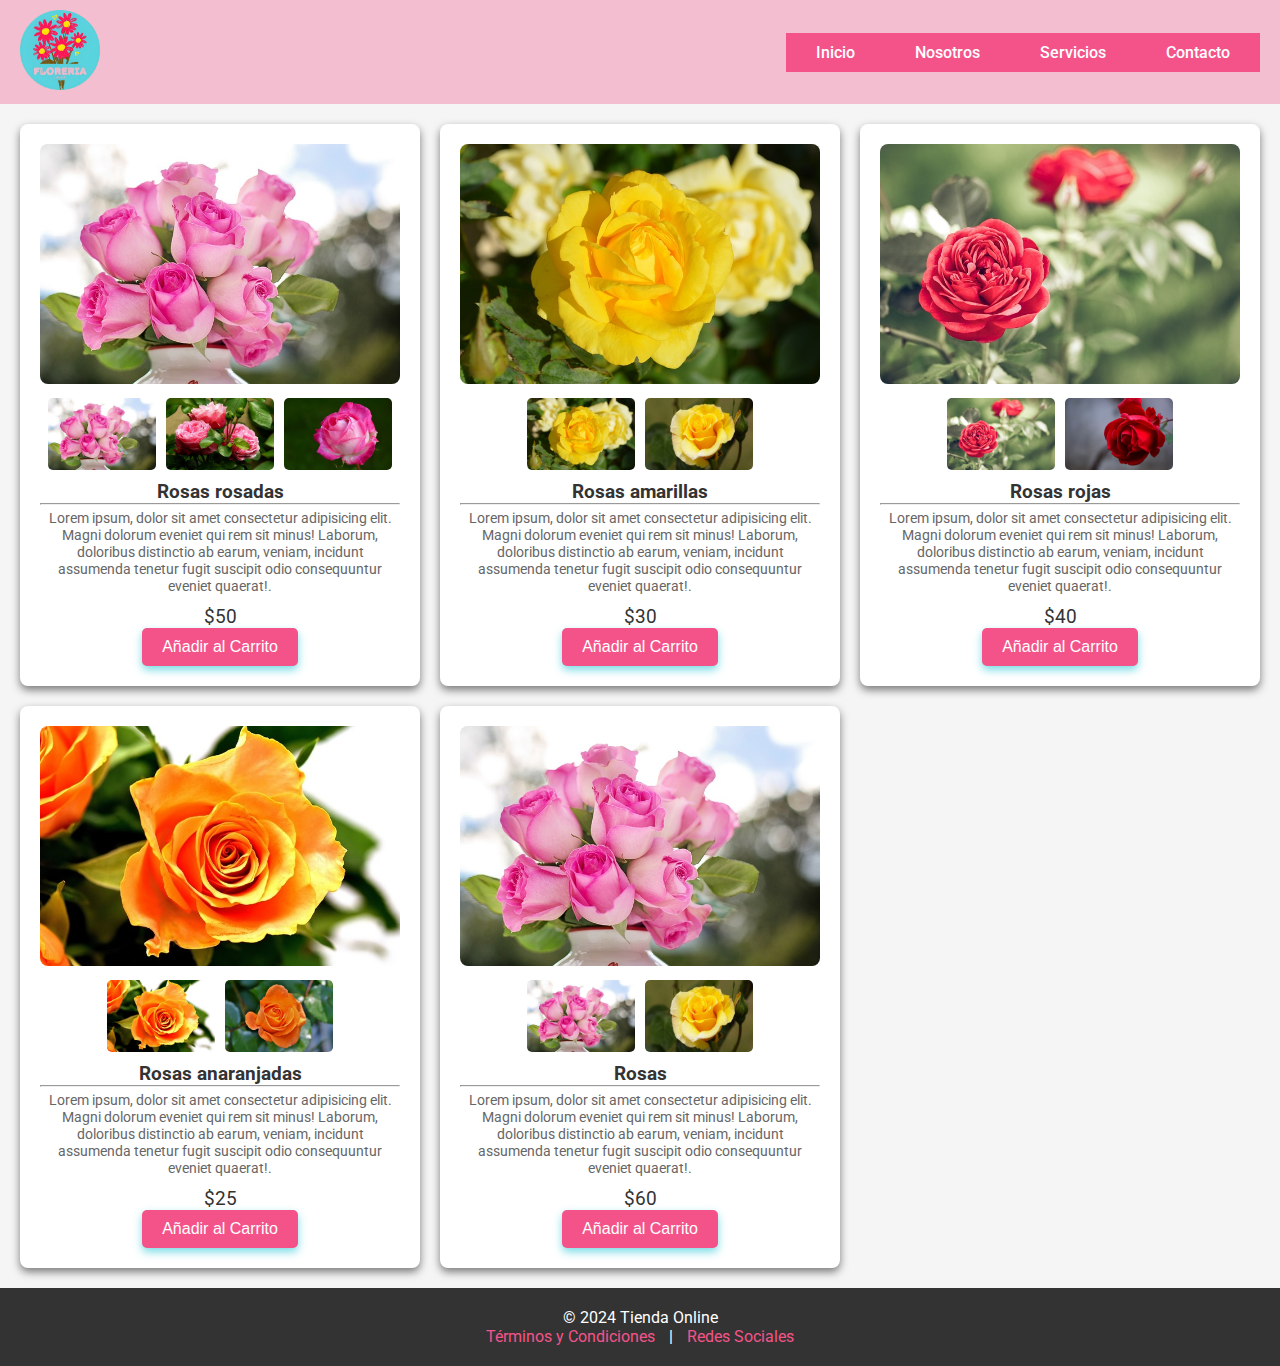
<file: index.html>
<!DOCTYPE html>
<html lang="es">
<head>
    <meta charset="UTF-8">
    <meta name="viewport" content="width=device-width, initial-scale=1.0">
    <title>Floreria virtual LauBit</title>
    <link href="https://fonts.googleapis.com/css2?family=Roboto:wght@400;500&display=swap" rel="stylesheet">
    <link rel="stylesheet" href="styles.css">
</head>
<body>

    <!-- Encabezado -->
    <header>
        <div class="logo">
            <img src="imagen/logo.png" alt="Logo Tienda" />
        </div>
        <nav>
            <ul>
                <li><a href="#home">Inicio</a></li>
                <li><a href="#Nosostros">Nosotros</a></li>
                <li><a href="#Servicios">Servicios</a></li>
                <li><a href="#Contacto">Contacto</a></li>
            </ul>
        </nav>
    </header>

    <!-- Sección de Productos -->
    <section id="products" class="product-grid">
        <!-- Producto 1 -->
        <div class="product">
            <div class="product-images">
                <img src="imagen/imagen1.jpg" alt="Producto 1" class="main-img" onclick="changeImage('imagen1.jpg')">
                <div class="thumbs">
                    <img src="imagen/imagen1.jpg" alt="Producto 1" class="thumb-img" onclick="changeImage('imagen1.jpg')">
                    <img src="imagen/imagen2.jpg" alt="Producto 1" class="thumb-img" onclick="changeImage('imagen2.jpg')">
                    <img src="imagen/imagen3.jpg" alt="Producto 1" class="thumb-img" onclick="changeImage('imagen3.jpg')">
                </div>
            </div>
            <div class="product-details">
                <h3>Rosas rosadas</h3> <hr>
                <p class="description">Lorem ipsum, dolor sit amet consectetur adipisicing elit. Magni dolorum eveniet qui rem sit minus! Laborum, doloribus distinctio ab earum, veniam, incidunt assumenda tenetur fugit suscipit odio consequuntur eveniet quaerat!.</p>
                <p class="price">$50</p>
                <button class="add-to-cart" onclick="addToCart(1)">Añadir al Carrito</button>
            </div>
        </div>

        <!-- Producto 2 -->
        <div class="product">
            <div class="product-images">
                <img src="imagen/imagen4.jpg" alt="Producto 2" class="main-img" onclick="changeImage('imagen4.jpg')">
                <div class="thumbs">
                    <img src="imagen/imagen4.jpg" alt="Producto 2" class="thumb-img" onclick="changeImage('imagen4.jpg')">
                    <img src="imagen/imagen5.jpg" alt="Producto 2" class="thumb-img" onclick="changeImage('imagen5.jpg')">
                </div>
            </div>
            <div class="product-details">
                <h3>Rosas amarillas</h3> <hr>
                <p class="description">Lorem ipsum, dolor sit amet consectetur adipisicing elit. Magni dolorum eveniet qui rem sit minus! Laborum, doloribus distinctio ab earum, veniam, incidunt assumenda tenetur fugit suscipit odio consequuntur eveniet quaerat!.</p>
                <p class="price">$30</p>
                <button class="add-to-cart" onclick="addToCart(2)">Añadir al Carrito</button>
            </div>
        </div>

        <!-- Producto 3 -->
        <div class="product">
            <div class="product-images">
                <img src="imagen/imagen6.jpg" alt="Producto 3" class="main-img" onclick="changeImage('imagen6.jpg')">
                <div class="thumbs">
                    <img src="imagen/imagen6.jpg" alt="Producto 3" class="thumb-img" onclick="changeImage('imagen6.jpg')">
                    <img src="imagen/imagen7.jpg" alt="Producto 3" class="thumb-img" onclick="changeImage('imagen7.jpg')">
                </div>
            </div>
            <div class="product-details">
                <h3>Rosas rojas</h3> <hr>
                <p class="description">Lorem ipsum, dolor sit amet consectetur adipisicing elit. Magni dolorum eveniet qui rem sit minus! Laborum, doloribus distinctio ab earum, veniam, incidunt assumenda tenetur fugit suscipit odio consequuntur eveniet quaerat!.</p>
                <p class="price">$40</p>
                <button class="add-to-cart" onclick="addToCart(3)">Añadir al Carrito</button>
            </div>
        </div>

        <!-- Producto 4 -->
        <div class="product">
            <div class="product-images">
                <img src="imagen/imagen8.jpg" alt="Producto 4" class="main-img" onclick="changeImage('imagen8.jpg')">
                <div class="thumbs">
                    <img src="imagen/imagen8.jpg" alt="Producto 4" class="thumb-img" onclick="changeImage('imagen8.jpg')">
                    <img src="imagen/imagen9.jpg" alt="Producto 4" class="thumb-img" onclick="changeImage('imagen9.jpg')">
                </div>
            </div>
            <div class="product-details">
                <h3>Rosas anaranjadas</h3> <hr>
                <p class="description">Lorem ipsum, dolor sit amet consectetur adipisicing elit. Magni dolorum eveniet qui rem sit minus! Laborum, doloribus distinctio ab earum, veniam, incidunt assumenda tenetur fugit suscipit odio consequuntur eveniet quaerat!.</p>
                <p class="price">$25</p>
                <button class="add-to-cart" onclick="addToCart(4)">Añadir al Carrito</button>
            </div>
        </div>

        <!-- Producto 5 -->
        <div class="product">
            <div class="product-images">
                <img src="imagen/imagen1.jpg" alt="Producto 5" class="main-img" onclick="changeImage('imagen1.jpg')">
                <div class="thumbs">
                    <img src="imagen/imagen1.jpg" alt="Producto 5" class="thumb-img" onclick="changeImage('imagen1.jpg')">
                    <img src="imagen/imagen5.jpg" alt="Producto 5" class="thumb-img" onclick="changeImage('imagen5.jpg')">
                </div>
            </div>
            <div class="product-details">
                <h3>Rosas</h3> <hr>
                <p class="description">Lorem ipsum, dolor sit amet consectetur adipisicing elit. Magni dolorum eveniet qui rem sit minus! Laborum, doloribus distinctio ab earum, veniam, incidunt assumenda tenetur fugit suscipit odio consequuntur eveniet quaerat!.</p>
                <p class="price">$60</p>
                <button class="add-to-cart" onclick="addToCart(5)">Añadir al Carrito</button>
            </div>
        </div>
    </section>
    <!-- Pie de página -->
    <footer>
        <p>&copy; 2024 Tienda Online</p>
        <p><a href="#">Términos y Condiciones</a> | <a href="#">Redes Sociales</a></p>
    </footer>

    <script src="scripts.js"></script>
</body>
</html>
</file>
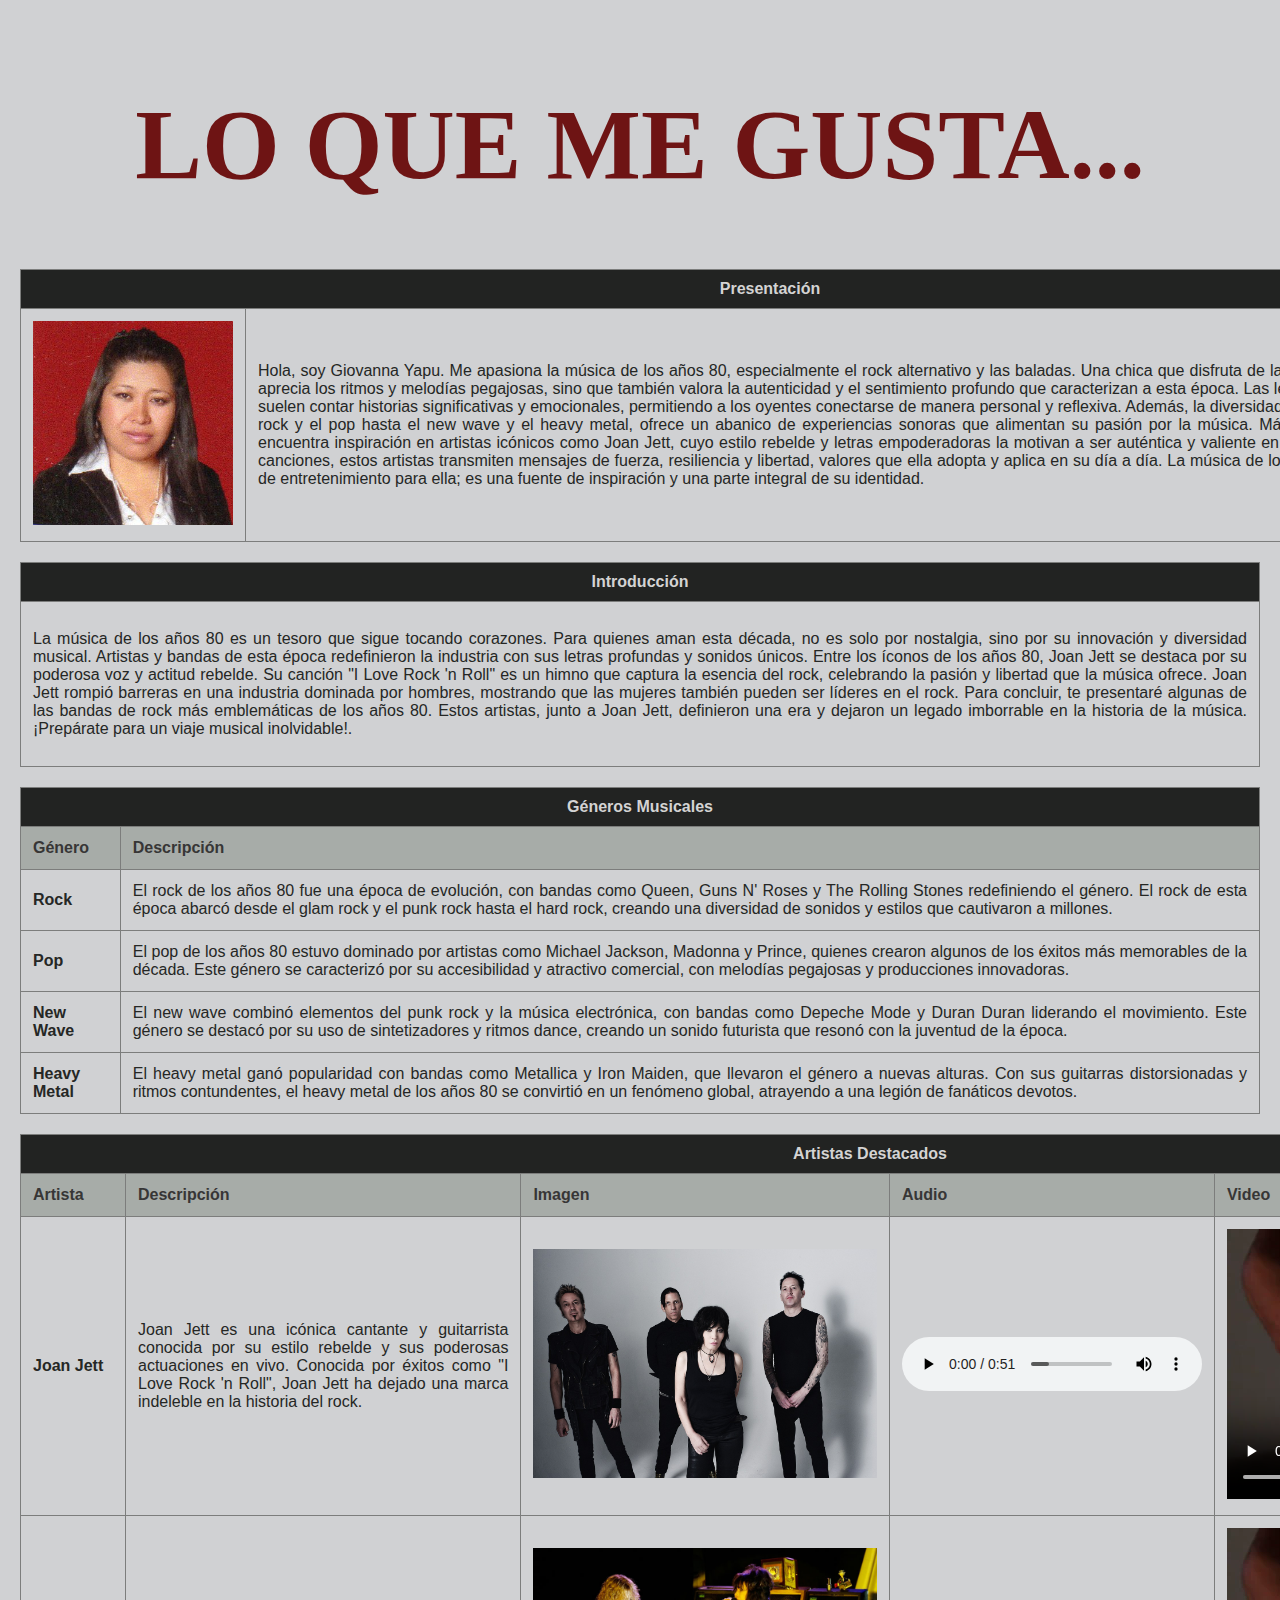
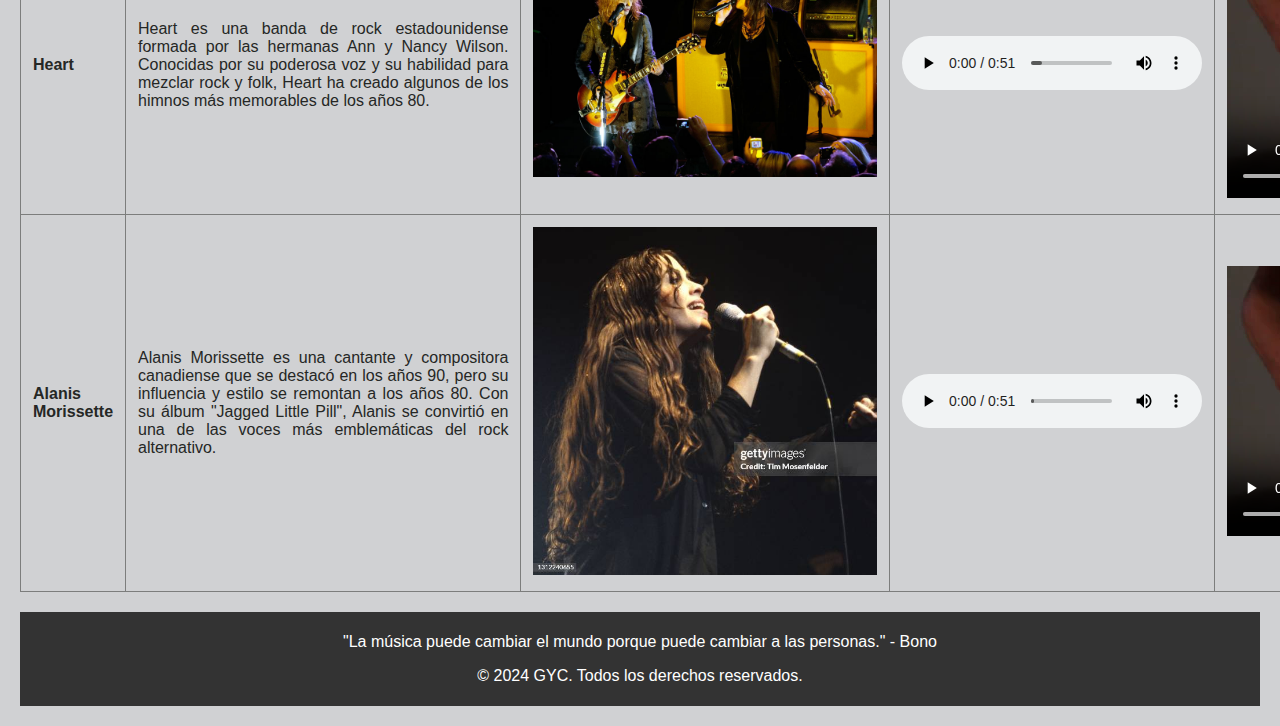
<file: mi.html>
<!DOCTYPE html>
<html lang="es">
  <head>
    <meta charset="UTF-8" />
    <meta name="viewport" content="width=device-width, initial-scale=1.0" />
    <title>Tarea1: Giovanna Yapu</title>
    <style>
      body {
        font-family: Arial, sans-serif;
        margin: 0;
        padding: 20px;
        background-color: #d0d1d3;
      }
      h1,
      h2 {
        text-align: center;
        font-size: 100px;
        color: #6e1414;
        font-family: "Lucida Sans Unicode";
      }
      table {
        width: 100%;
        border-collapse: collapse;
        margin: 20px 0;
        text-align: justify;
        color: #252725;
        margin-left: auto;
        margin-right: auto;
      }
      th,
      td {
        border: 1px solid #7c7d7c;
        padding: 12px;
        text-align: justify;
      }
      th {
        background-color: #a7aca8;
        color: #373636;
      }
      .section-title {
        background-color: #222322;
        color: #d4d3d3;
        text-align: center;
        padding: 10px;
      }
      .profile-image {
        width: 100%;
        height: auto;
      }
      .band-image,
      .video,
      .audio {
        width: 100%;
        height: auto;
      }
      .p-clase {
        text-align: justify;
      }
      .footer-clase {
        background-color: #333;
        color: white;
        text-align: center;
        padding: 5px;
      }
      .footer-clase a {
        color: #fff;
        text-decoration: none;
      }
      .footer-clase a:hover {
        text-decoration: underline;
      }
    </style>
  </head>
  <body>
    <h1>LO QUE ME GUSTA...</h1>

    <!-- Texto de Presentación -->
    <table style="width: 1500px">
      <tr>
        <th colspan="2" class="section-title">Presentación</th>
      </tr>
      <tr>
        <td style="width: 200px;">
          <img
            src="imagen/me.jpg"
            alt="Imagen de Giovanna Yapu"
            class="profile-image"
          />
        </td>
        <td>
          <p class="p-clase">
            Hola, soy Giovanna Yapu. Me apasiona la música de los años 80,
            especialmente el rock alternativo y las baladas. 
            Una chica que disfruta de la música de los años 80 no solo aprecia los ritmos y
            melodías pegajosas, sino que también valora la autenticidad y el
            sentimiento profundo que caracterizan a esta época. Las letras de
            las canciones de los 80 suelen contar historias significativas y
            emocionales, permitiendo a los oyentes conectarse de manera personal
            y reflexiva. Además, la diversidad musical de la década, desde el
            rock y el pop hasta el new wave y el heavy metal, ofrece un abanico
            de experiencias sonoras que alimentan su pasión por la música. Más
            allá de la música, esta chica encuentra inspiración en artistas
            icónicos como Joan Jett, cuyo estilo rebelde y letras empoderadoras
            la motivan a ser auténtica y valiente en su propia vida. A través de
            sus canciones, estos artistas transmiten mensajes de fuerza,
            resiliencia y libertad, valores que ella adopta y aplica en su día a
            día. La música de los años 80 no es solo una forma de
            entretenimiento para ella; es una fuente de inspiración y una parte
            integral de su identidad.
          </p>
        </td>
      </tr>
    </table>

    <!-- Introducción -->
    <table>
      <tr>
        <th colspan="2" class="section-title">Introducción</th>
      </tr>
      <tr>
        <td colspan="2">
          <p>
            La música de los años 80 es un tesoro que sigue tocando corazones.
            Para quienes aman esta década, no es solo por nostalgia, sino por su
            innovación y diversidad musical. Artistas y bandas de esta época
            redefinieron la industria con sus letras profundas y sonidos únicos.
            Entre los íconos de los años 80, Joan Jett se destaca por su
            poderosa voz y actitud rebelde. Su canción "I Love Rock 'n Roll" es
            un himno que captura la esencia del rock, celebrando la pasión y
            libertad que la música ofrece. Joan Jett rompió barreras en una
            industria dominada por hombres, mostrando que las mujeres también
            pueden ser líderes en el rock. Para concluir, te presentaré algunas
            de las bandas de rock más emblemáticas de los años 80. Estos
            artistas, junto a Joan Jett, definieron una era y dejaron un legado
            imborrable en la historia de la música. ¡Prepárate para un viaje
            musical inolvidable!.
          </p>
        </td>
      </tr>
    </table>

    <!-- Sección 1: Géneros Musicales -->
    <table>
      <tr>
        <th colspan="2" class="section-title">Géneros Musicales</th>
      </tr>
      <tr>
        <th>Género</th>
        <th>Descripción</th>
      </tr>
      <tr>
        <td><b>Rock</b></td>
        <td>
          El rock de los años 80 fue una época de evolución, con bandas como
          Queen, Guns N' Roses y The Rolling Stones redefiniendo el género. El
          rock de esta época abarcó desde el glam rock y el punk rock hasta el
          hard rock, creando una diversidad de sonidos y estilos que cautivaron
          a millones.
        </td>
      </tr>
      <tr>
        <td><b>Pop</b></td>
        <td>
          El pop de los años 80 estuvo dominado por artistas como Michael
          Jackson, Madonna y Prince, quienes crearon algunos de los éxitos más
          memorables de la década. Este género se caracterizó por su
          accesibilidad y atractivo comercial, con melodías pegajosas y
          producciones innovadoras.
        </td>
      </tr>
      <tr>
        <td><b>New Wave</b></td>
        <td>
          El new wave combinó elementos del punk rock y la música electrónica,
          con bandas como Depeche Mode y Duran Duran liderando el movimiento.
          Este género se destacó por su uso de sintetizadores y ritmos dance,
          creando un sonido futurista que resonó con la juventud de la época.
        </td>
      </tr>
      <tr>
        <td><b>Heavy Metal</b></td>
        <td>
          El heavy metal ganó popularidad con bandas como Metallica y Iron
          Maiden, que llevaron el género a nuevas alturas. Con sus guitarras
          distorsionadas y ritmos contundentes, el heavy metal de los años 80 se
          convirtió en un fenómeno global, atrayendo a una legión de fanáticos
          devotos.
        </td>
      </tr>
    </table>

    <!-- Sección 2: Artistas Destacados -->
    <table style="width: 1700px">
      <tbody>
        <tr>
          <th colspan="5" class="section-title">Artistas Destacados</th>
        </tr>
        <tr>
          <th>Artista</th>
          <th>Descripción</th>
          <th>Imagen</th>
          <th>Audio</th>
          <th>Video</th>
        </tr>
        <tr>
          <td style="width: auto"><b>Joan Jett</b></td>
          <td style="width: 600px">
            Joan Jett es una icónica cantante y guitarrista conocida por su
            estilo rebelde y sus poderosas actuaciones en vivo. Conocida por
            éxitos como "I Love Rock 'n Roll", Joan Jett ha dejado una marca
            indeleble en la historia del rock.
          </td>
          <td style="width: 600px">
            <img src="imagen/joanjett.jpg" alt="Joan Jett" class="band-image" />
          </td>
          <td style="width: auto">
            <audio controls>
              <source src="audio/audio.mp3" type="audio/mp3" />
              Tu navegador no soporta el elemento de audio.
            </audio>
          </td>
          <td style="width: 400px">
            <video controls>
              <source src="video/videoprueba.mp4" type="video/mp4" />
              Tu navegador no soporta el elemento de video.
            </video>
          </td>
        </tr>
        <tr>
          <td><b>Heart</b></td>
          <td>
            Heart es una banda de rock estadounidense formada por las hermanas
            Ann y Nancy Wilson. Conocidas por su poderosa voz y su habilidad
            para mezclar rock y folk, Heart ha creado algunos de los himnos más
            memorables de los años 80.
          </td>
          <td>
            <img src="imagen/Heart.jpg" alt="Heart" class="band-image" />
          </td>
          <td>
            <audio controls>
              <source src="audio/audio.mp3" type="audio/mp3" />
              Tu navegador no soporta el elemento de audio.
            </audio>
          </td>
          <td>
            <video controls>
              <source src="video/videoprueba.mp4" type="video/mp4" />
              Tu navegador no soporta el elemento de video.
            </video>
          </td>
        </tr>
        <tr>
          <td><b>Alanis Morissette</b></td>
          <td>
            Alanis Morissette es una cantante y compositora canadiense que se
            destacó en los años 90, pero su influencia y estilo se remontan a
            los años 80. Con su álbum "Jagged Little Pill", Alanis se convirtió
            en una de las voces más emblemáticas del rock alternativo.
          </td>
          <td>
            <img
              src="imagen/alanis.jpg"
              alt="Alanis Morissette"
              class="band-image"
            />
          </td>
          <td>
            <audio controls>
              <source src="audio/audio.mp3" type="audio/mp3" />
              Tu navegador no soporta el elemento de audio.
            </audio>
          </td>
          <td>
            <video controls>
              <source src="video/videoprueba.mp4" type="video/mp4" />
              Tu navegador no soporta el elemento de video.
            </video>
          </td>
        </tr>
      </tbody>

      <tbody></tbody>
    </table>

    <!-- Pie de Página -->
    <footer class="footer-clase">
      <p>
        "La música puede cambiar el mundo porque puede cambiar a las personas."
        - Bono
      </p>
      <p>&copy; 2024 GYC. Todos los derechos reservados.</p>
    </footer>
  </body>
</html>
</file>
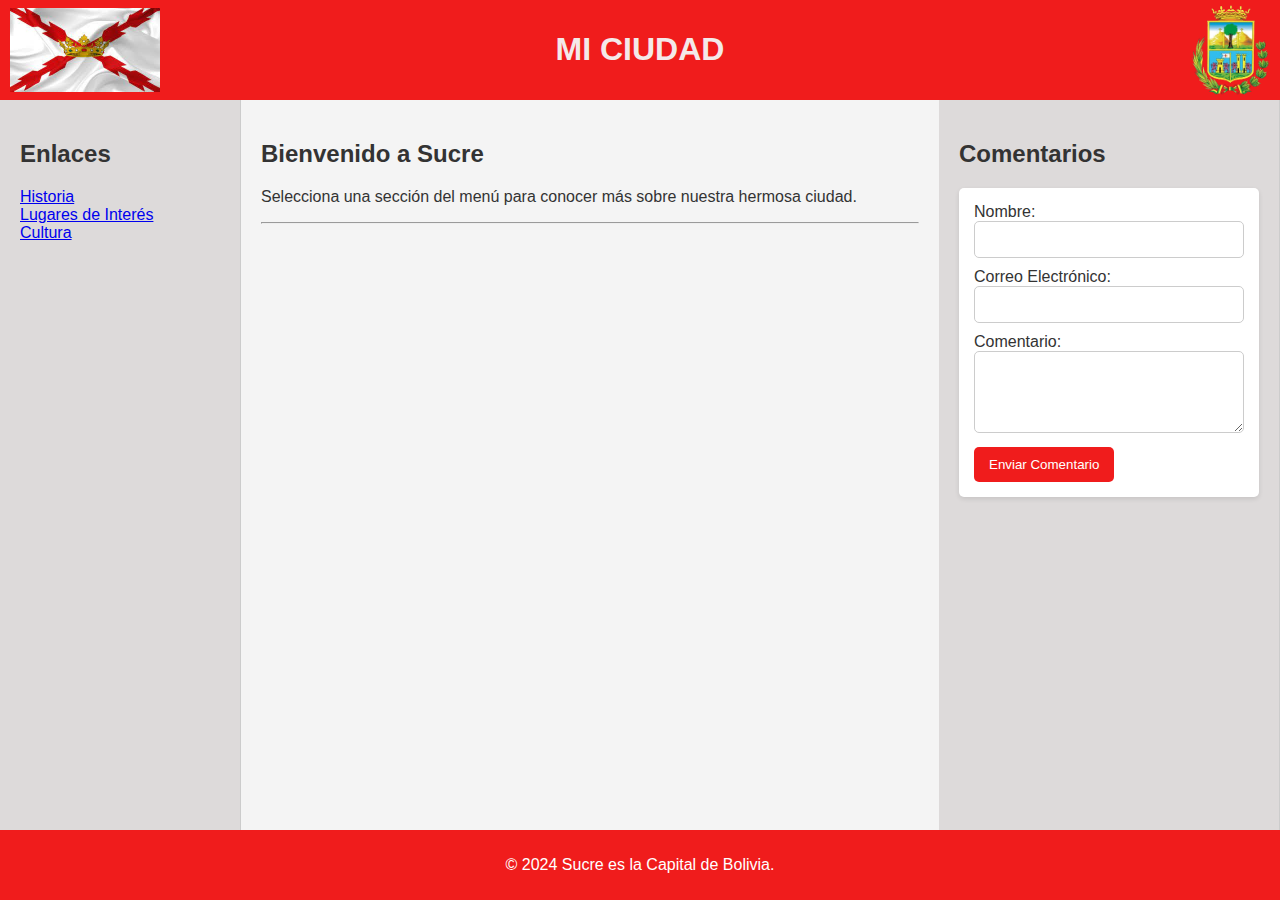
<file: miciudad.html>
<!DOCTYPE html>
<html lang="es">
  <head>
    <meta charset="UTF-8" />
    <meta name="viewport" content="width=device-width, initial-scale=1.0" />
    <meta name="author" content="gyc" />
    <meta
      name="description"
      content="Página sobre mi ciudad, Sucre capital de Bolivia."
    />
    <title>Mi ciudad</title>
    <style>
      body {
        font-family: Arial, sans-serif;
        margin: 0;
        padding: 0;
        background-color: #f4f4f4;
        color: #333;
        display: flex;
        flex-direction: column;
        min-height: 100vh;
      }
      header {
        background: #f01c1c;
        color: white;
        padding: 10px 0;
        text-align: center;
        position: relative; /* Para posicionar las banderas */
      }
      header img {
        position: absolute; /* Posicionamiento absoluto para las banderas */
        top: 50%;
        transform: translateY(-50%); /* Centrar verticalmente */
      }
      header img:first-of-type {
        /* Bandera de Sucre */
        left: 10px; /* Alineada a la izquierda */
      }
      header img:last-of-type {
        /* Escudo de */
        right: 10px; /* Alineada a la derecha */
      }
      main {
        display: flex;
        flex: 1; /* Permite que main ocupe el espacio restante */
      }
      aside {
        width: 200px; /* Ancho fijo para el menú lateral */
        background-color: #dddada;
        padding: 20px;
        border-right: 1px solid #ccc;
      }
      section {
        padding: 20px;
        flex: 3; /* Toma más espacio que aside */
      }
      .comentarios {
        width: 300px; /* Ancho fijo para el área de comentarios */
        padding: 20px;
      }
      footer {
        text-align: center;
        padding: 10px 0;
        background-color: #f01c1c;
        color: white;
      }
      form {
        background-color: #fff;
        padding: 15px;
        border-radius: 5px;
        box-shadow: 0 2px 5px rgba(0, 0, 0, 0.1);
      }
      input[type="text"],
      input[type="email"],
      textarea {
        width: calc(100% - 22px);
        padding: 10px;
        margin-bottom: 10px;
        border-radius: 5px;
        border: 1px solid #ccc;
      }
      input[type="submit"] {
        background-color: #f01c1c;
        color: white;
        border: none;
        padding: 10px 15px;
        border-radius: 5px;
        cursor: pointer;
      }
    </style>
  </head>
  <body>
    <header>
      <h1 style="color: #f4e9e9;">MI CIUDAD</h1>
      <img src="imagen/bsucre.jpeg" alt="Bandera de Sucre" width="150" />
      <img src="imagen/sescudo.png" alt="Escucho de Sucre" width="80" />
    </header>

    <main>
      <aside>
        <nav>
          <h2>Enlaces</h2>
          <a href="#historia">Historia</a><br />
          <a href="#lugares">Lugares de Interés</a><br />
          <a href="#cultura">Cultura</a>
        </nav>
      </aside>

      <section id="contenido">
        <h2>Bienvenido a Sucre</h2>
        <p>
          Selecciona una sección del menú para conocer más sobre nuestra hermosa
          ciudad.
        </p>
        <hr>

        <div id="historia" style="display: none">
          <h2>Historia</h2>
          <p style="text-align: justify;">
            Sucre es conocida por su rica historia y su papel como capital
            constitucional de Bolivia. Fundada en 1538, ha sido un centro
            importante para la cultura y la política del país. </p>
            <br> 
            <p style="text-align: justify;">
            ¿Dónde puedo conseguir algo? Existen muchas variaciones de pasajes de Lorem Ipsum
            disponibles, pero la mayoría han sufrido alguna alteración, ya sea
            por humor añadido o palabras aleatorias que no parecen ni un poco
            creíbles. Si va a utilizar un pasaje de Lorem Ipsum, debe asegurarse
            de que no haya nada vergonzoso escondido en medio del texto. Todos
            los generadores de Lorem Ipsum en Internet tienden a repetir
            fragmentos predefinidos según sea necesario, lo que convierte a este
            en el primer generador verdadero en Internet. Utiliza un diccionario
            de más de 200 palabras latinas, combinado con un puñado de
            estructuras de oraciones modelo, para generar un Lorem Ipsum que
            parezca razonable. Por lo tanto, el Lorem Ipsum generado siempre
            está libre de repeticiones, humor añadido o palabras no
            características, etc.</p>
            <br>
            <p style="text-align: justify;">
              ¿Dónde puedo conseguir algo? Existen muchas variaciones de pasajes de Lorem Ipsum
              disponibles, pero la mayoría han sufrido alguna alteración, ya sea
              por humor añadido o palabras aleatorias que no parecen ni un poco
              creíbles. Si va a utilizar un pasaje de Lorem Ipsum, debe asegurarse
              de que no haya nada vergonzoso escondido en medio del texto. Todos
              los generadores de Lorem Ipsum en Internet tienden a repetir
              fragmentos predefinidos según sea necesario, lo que convierte a este
              en el primer generador verdadero en Internet. Utiliza un diccionario
              de más de 200 palabras latinas, combinado con un puñado de
              estructuras de oraciones modelo, para generar un Lorem Ipsum que
              parezca razonable. Por lo tanto, el Lorem Ipsum generado siempre
              está libre de repeticiones, humor añadido o palabras no
              características, etc.</p>
          
        </div>

        <div id="lugares" style="display: none">
          <h2>Lugares de Interés</h2>

          <!-- Primera fila con imágenes -->
          <table style="width: 100%; border-collapse: collapse">
            <!--inicia la tabla-->
            <tr>
              <td style="text-align: center; padding: 10px">
                <figure>
                  <img
                    src="imagen/sucre1.jpg"
                    alt="Plaza 25 de Mayo"
                    style="width: 100%; height: auto"
                  />
                  <figcaption>Plaza 25 de Mayo</figcaption>
                </figure>
              </td>
              <td style="text-align: center; padding: 10px">
                <figure>
                  <img
                    src="imagen/sucre2.jpg"
                    alt="Catedral Metropolitana"
                    style="width: 70%; height: auto"
                  />
                  <figcaption>Catedral Metropolitana</figcaption>
                </figure>
              </td>
              <td style="text-align: center; padding: 10px">
                <figure>
                  <img
                    src="imagen/sucre3.jpg"
                    alt="Casa de la Libertad"
                    style="width: 100%; height: auto"
                  />
                  <figcaption>Casa de la Libertad</figcaption>
                </figure>
              </td>
            </tr>
            <!-- Segunda fila con imágenes -->
            <tr>
              <td style="text-align: center; padding: 10px">
                <figure>
                  <img
                    src="imagen/sucre4.jpg"
                    alt="Parque Simón Bolívar"
                    style="width: 100%; height: auto"
                  />
                  <figcaption>Parque Simón Bolívar</figcaption>
                </figure>
              </td>
              <td style="text-align: center; padding: 10px">
                <figure>
                  <img
                    src="imagen/sucre5.jpg"
                    alt="Museo Universitario Charcas"
                    style="width: 70%; height: auto"
                  />
                  <figcaption>Museo Universitario Charcas</figcaption>
                </figure>
              </td>
              <td style="text-align: center; padding: 10px">
                <figure>
                  <img
                    src="imagen/sucre6.jpg"
                    alt="Templo de La Merced"
                    style="width: 100%; height: auto"
                  />
                  <figcaption>Templo de La Merced</figcaption>
                </figure>
              </td>
            </tr>

            <!-- Fin tabla -->
          </table>
        </div>

        <!-- Sección Cultura -->
        <div id="cultura" style="display: none">
          <h2>Cultura</h2>
          <p>
            La cultura en Sucre es vibrante y diversa, con festivales que
            celebran la música y las tradiciones locales. Un grupo musical
            reconocido de la ciudad es "La Razza". Puedes ver uno de sus videos
            aquí:
          </p>

          <!-- Mostrando vista previa del video -->
          <div style="text-align: center">
            <!-- Yotube no permite la vista previa de este video :-o quizás sean los derechos de autor? -->
            <iframe
              width="560"
              height="315"
              src="https://www.youtube.com/watch?v=z4Vi7N--zFc"
              frameborder="0"
              allowfullscreen
            ></iframe>
          </div>

          <!-- Enlace al video: por lo mismo agregue el enlace -->
          <p style="text-align: center">
            <a href="https://www.youtube.com/watch?v=a12qcdBvusw"
              >Ver Video GRUPO LA RAZZA y las VOCES DE ORO - Orgulloso de ser
              K´arapanza</a
            >
          </p>
        </div>
      </section>

      <!-- Área de Comentarios -->
      <aside class="comentarios">
        <h2>Comentarios</h2>
        <form action="#" method="post">
          <label for="name">Nombre:</label>
          <input type="text" id="name" name="name" required />

          <label for="email">Correo Electrónico:</label>
          <input type="email" id="email" name="email" required />

          <label for="comment">Comentario:</label>
          <textarea id="comment" name="comment" rows="4" required></textarea>

          <input type="submit" value="Enviar Comentario" />
        </form>
      </aside>
    </main>

    <footer>
      <p>&copy; 2024 Sucre es la Capital de Bolivia.</p>
    </footer>

    <script>
      // Script navegación dentro del contenido
      document.querySelectorAll("nav a").forEach((anchor) => {
        anchor.addEventListener("click", function (e) {
          e.preventDefault();

          const targetId = this.getAttribute("href").substring(1);

          document.querySelectorAll("section > div").forEach((div) => {
            div.style.display = "none"; // Aquí me permite ocultar todas las secciones
          });

          document.getElementById(targetId).style.display = "block"; // Haciendo clic mostrará solo la sección seleccionada
        });
      });

      // Aquí se ocultará todas las secciones excepto la bienvenida :-)
      document.querySelectorAll("section > div").forEach((div) => {
        div.style.display = "none";
      });
    </script>
  </body>
</html>
<!--Ingeniero, agradezco que pueda tomar en cuenta. Saludos desde Sucre -->
</file>
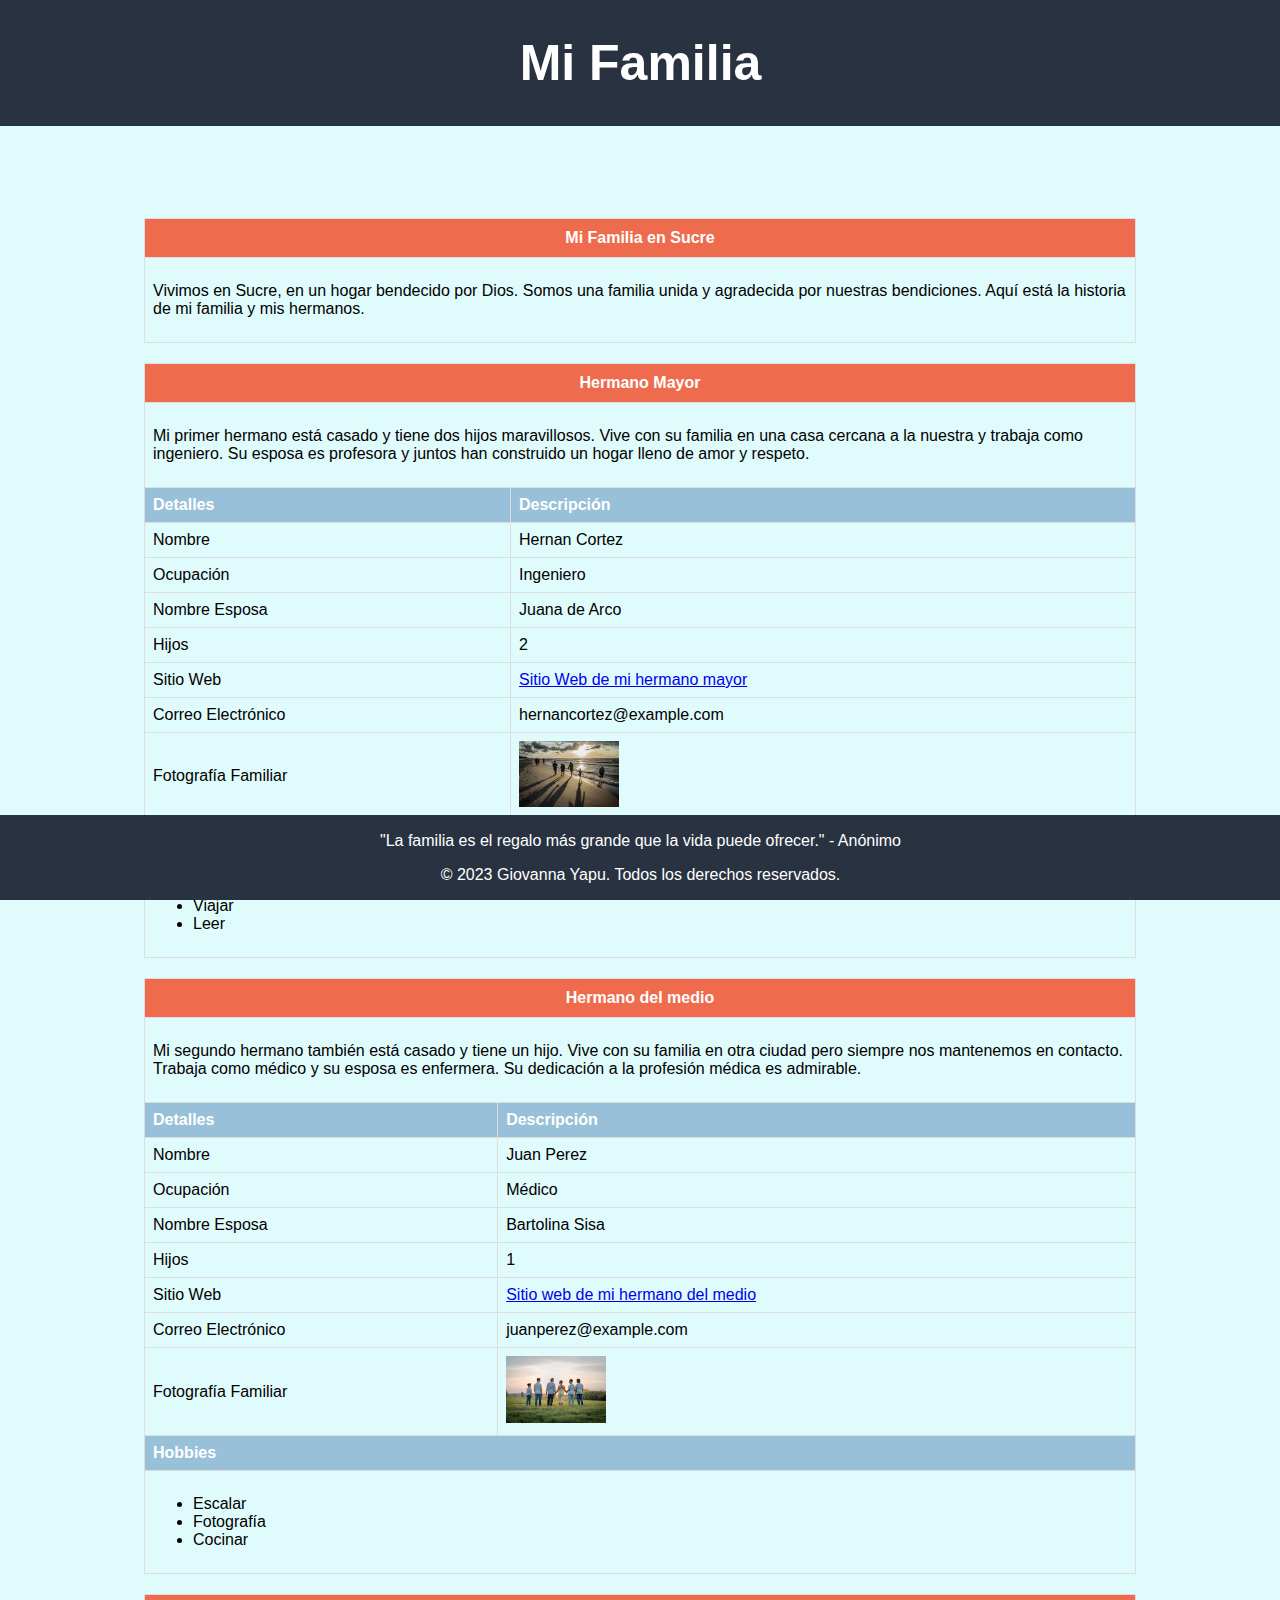
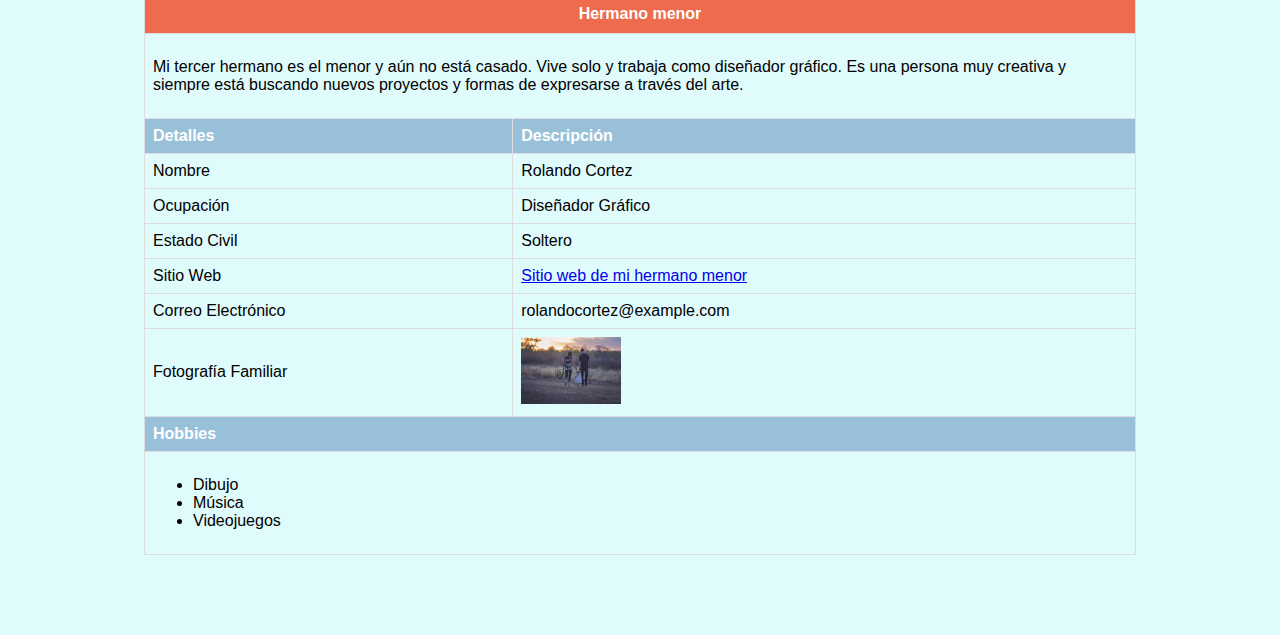
<file: mifamilia.html>
<!DOCTYPE html>
<html lang="es">
  <head>
    <meta charset="UTF-8" />
    <meta name="viewport" content="width=device-width, initial-scale=1.0" />
    <title>Mi Familia</title>
    <style>
      body {
        font-family: Arial, sans-serif;
        margin: 0;
        padding: 0;
        background-color: #e0fbfc;
      }
      header,
      footer {
        background-color: #293241;
        color: white;
        padding: 0.5px;
        text-align: center;
        position: fixed;
        width: 100%;
        z-index: 1000;
        font-style: Finland;
      }
      header {
        top: 0;
      }
      footer {
        bottom: 0;
      }
      nav {
        background-color: #3d5a80;
        color: white;
        padding: 10px;
        margin-top: 60px;
      }
      nav a {
        color: white;
        margin: 0 10px;
        text-decoration: none;
      }
      nav a:hover {
        text-decoration: underline;
      }
      main {
        margin-top: 100px;
        padding: 20px;
        padding-bottom: 60px;
      }
      table {
        width: 80%;
        margin: 0 auto 20px auto;
        border-collapse: collapse;
      }
      th,
      td {
        border: 1px solid #ddd;
        padding: 8px;
        text-align: left;
      }
      th {
        background-color: #98c1d9;
        color: white;
      }
      .section-title {
        background-color: #ee6c4d;
        color: white;
        text-align: center;
        padding: 10px;
      }
      .family-image {
        width: 100px;
        height: auto;
      }
    </style>
  </head>
  <body>
    <header style="font-size: 25px" style="text-indent: 150px">
      <h1>Mi Familia</h1>
    </header>

    <nav>
      <a href="#hermano1">Hermano 1</a>
      <a href="#hermano2">Hermano 2</a>
      <a href="#hermano3">Hermano 3</a>
      <a href="#familia">Familia</a>
    </nav>

    <main>
      <!-- Texto de Presentación -->
      <section id="familia">
        <table>
          <tr>
            <th colspan="2" class="section-title">Mi Familia en Sucre</th>
          </tr>
          <tr>
            <td colspan="2">
              <p>
                Vivimos en Sucre, en un hogar bendecido por Dios. Somos una
                familia unida y agradecida por nuestras bendiciones. Aquí está
                la historia de mi familia y mis hermanos.
              </p>
            </td>
          </tr>
        </table>
      </section>

      <!-- seccion hermano mayor Hernan Cortez -->
      <section id="hermano1">
        <table>
          <tr>
            <th colspan="2" class="section-title">Hermano Mayor</th>
          </tr>
          <tr>
            <td colspan="2">
              <p>
                Mi primer hermano está casado y tiene dos hijos maravillosos.
                Vive con su familia en una casa cercana a la nuestra y trabaja
                como ingeniero. Su esposa es profesora y juntos han construido
                un hogar lleno de amor y respeto.
              </p>
            </td>
          </tr>
          <tr>
            <th>Detalles</th>
            <th>Descripción</th>
          </tr>
          <tr>
            <td>Nombre</td>
            <td>Hernan Cortez</td>
          </tr>
          <tr>
            <td>Ocupación</td>
            <td>Ingeniero</td>
          </tr>
          <tr>
            <td>Nombre Esposa</td>
            <td>Juana de Arco</td>
          </tr>
          <tr>
            <td>Hijos</td>
            <td>2</td>
          </tr>
          <tr>
            <td>Sitio Web</td>
            <td>
              <a href="https://www.lipsum.com/"
                >Sitio Web de mi hermano mayor</a
              >
            </td>
          </tr>
          <tr>
            <td>Correo Electrónico</td>
            <td>hernancortez@example.com</td>
          </tr>
          <tr>
            <td>Fotografía Familiar</td>
            <td>
              <img
                src="imagen/hermano11.jpg"
                alt="Fotografía Familiar de mihermano mayor"
                class="family-image"
              />
            </td>
          </tr>
          <tr>
            <th colspan="2">Hobbies</th>
          </tr>
          <tr>
            <td colspan="2">
              <ul>
                <li>Deportes</li>
                <li>Viajar</li>
                <li>Leer</li>
              </ul>
            </td>
          </tr>
        </table>
      </section>

      <!-- Seccion hermanodel medio Juan Cortez -->
      <section id="hermano2">
        <table>
          <tr>
            <th colspan="2" class="section-title">Hermano del medio</th>
          </tr>
          <tr>
            <td colspan="2">
              <p>
                Mi segundo hermano también está casado y tiene un hijo. Vive con
                su familia en otra ciudad pero siempre nos mantenemos en
                contacto. Trabaja como médico y su esposa es enfermera. Su
                dedicación a la profesión médica es admirable.
              </p>
            </td>
          </tr>
          <tr>
            <th>Detalles</th>
            <th>Descripción</th>
          </tr>
          <tr>
            <td>Nombre</td>
            <td>Juan Perez</td>
          </tr>
          <tr>
            <td>Ocupación</td>
            <td>Médico</td>
          </tr>
          <tr>
            <td>Nombre Esposa</td>
            <td>Bartolina Sisa</td>
          </tr>
          <tr>
            <td>Hijos</td>
            <td>1</td>
          </tr>
          <tr>
            <td>Sitio Web</td>
            <td>
              <a href="https://www.lipsum.com/"
                >Sitio web de mi hermano del medio</a
              >
            </td>
          </tr>
          <tr>
            <td>Correo Electrónico</td>
            <td>juanperez@example.com</td>
          </tr>
          <tr>
            <td>Fotografía Familiar</td>
            <td>
              <img
                src="imagen/hermano12.jpg"
                alt="Fotografía Familiar Hermano del medio"
                class="family-image"
              />
            </td>
          </tr>
          <tr>
            <th colspan="2">Hobbies</th>
          </tr>
          <tr>
            <td colspan="2">
              <ul>
                <li>Escalar</li>
                <li>Fotografía</li>
                <li>Cocinar</li>
              </ul>
            </td>
          </tr>
        </table>
      </section>

      <!-- Seccion de mi hermano menor -->
      <section id="hermano3">
        <table>
          <tr>
            <th colspan="2" class="section-title">Hermano menor</th>
          </tr>
          <tr>
            <td colspan="2">
              <p>
                Mi tercer hermano es el menor y aún no está casado. Vive solo y
                trabaja como diseñador gráfico. Es una persona muy creativa y
                siempre está buscando nuevos proyectos y formas de expresarse a
                través del arte.
              </p>
            </td>
          </tr>
          <tr>
            <th>Detalles</th>
            <th>Descripción</th>
          </tr>
          <tr>
            <td>Nombre</td>
            <td>Rolando Cortez</td>
          </tr>
          <tr>
            <td>Ocupación</td>
            <td>Diseñador Gráfico</td>
          </tr>
          <tr>
            <td>Estado Civil</td>
            <td>Soltero</td>
          </tr>
          <tr>
            <td>Sitio Web</td>
            <td>
              <a href="https://www.lipsum.com/"
                >Sitio web de mi hermano menor</a
              >
            </td>
          </tr>
          <tr>
            <td>Correo Electrónico</td>
            <td>rolandocortez@example.com</td>
          </tr>
          <tr>
            <td>Fotografía Familiar</td>
            <td>
              <img
                src="imagen/hermano13.jpg"
                alt="Fotografía Familiar Hermano menor"
                class="family-image"
              />
            </td>
          </tr>
          <tr>
            <th colspan="2">Hobbies</th>
          </tr>
          <tr>
            <td colspan="2">
              <ul>
                <li>Dibujo</li>
                <li>Música</li>
                <li>Videojuegos</li>
              </ul>
            </td>
          </tr>
        </table>
      </section>
    </main>

    <!-- Pie de Página -->
    <footer>
      <p>
        "La familia es el regalo más grande que la vida puede ofrecer." -
        Anónimo
      </p>
      <p>&copy; 2023 Giovanna Yapu. Todos los derechos reservados.</p>
    </footer>
  </body>
</html>
</file>
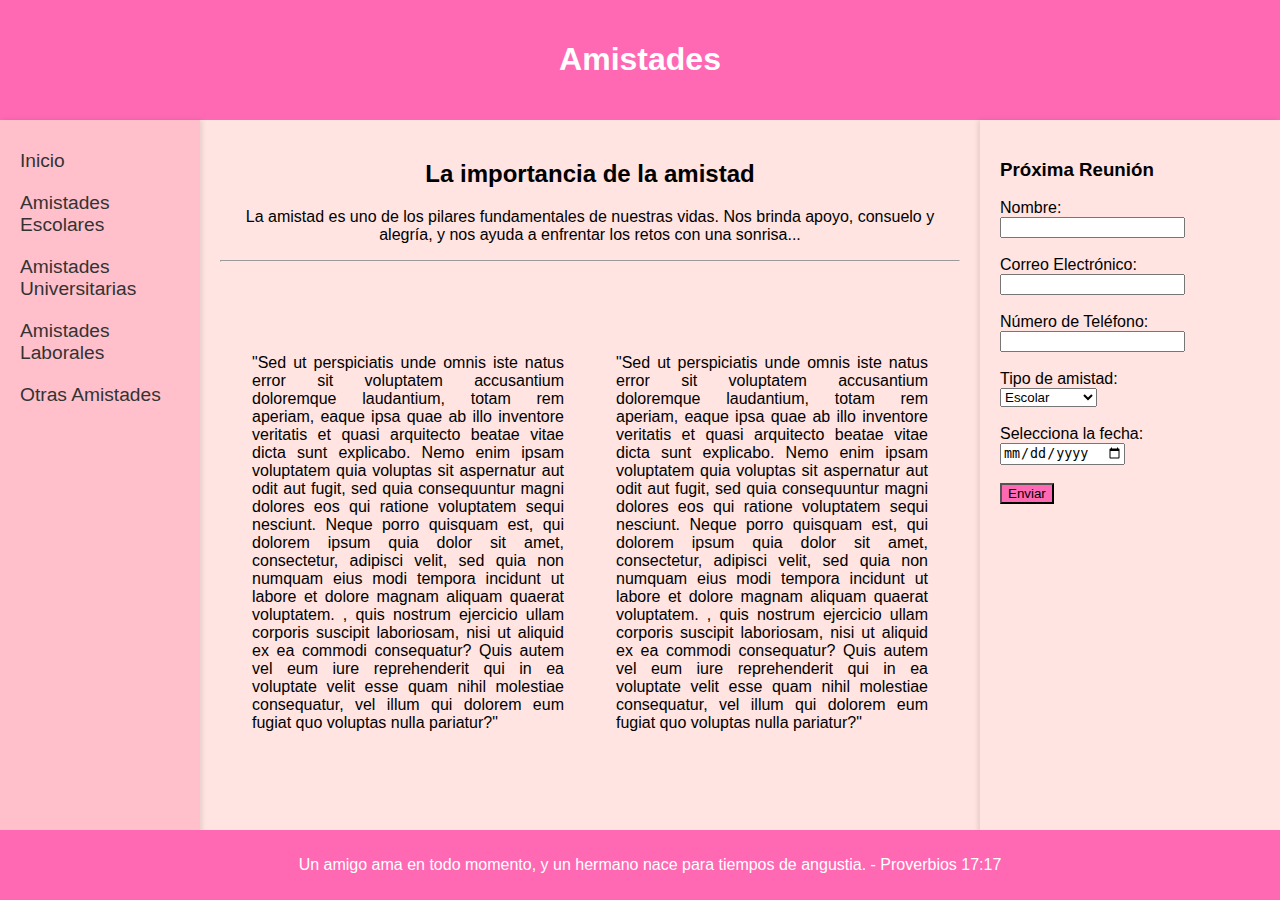
<file: misamigos.html>
<!DOCTYPE html>
<html lang="es">
  <head>
    <meta charset="UTF-8" />
    <meta name="viewport" content="width=device-width, initial-scale=1.0" />
    <title>Amistades</title>
    <style>
      body {
        font-family: Arial, sans-serif;
        margin: 0;
        display: grid;
        grid-template-areas:
          "header header header"
          "nav content sidebar"
          "footer footer footer";
        grid-template-columns: 200px 1fr 300px;
        grid-template-rows: auto 1fr auto;
        height: 100vh;
        background-color: #ffe4e1; 
      }
      header {
        grid-area: header;
        background-color: #ff69b4; 
        color: white;
        padding: 20px;
        text-align: center;
      }
      nav {
        grid-area: nav;
        background-color: #ffc0cb; 
        padding: 20px;
        box-shadow: 2px 0 5px #0000001a;
      }
      nav a {
        display: block;
        color: #333;
        padding: 10px 0;
        text-decoration: none;
        font-size: 1.2em;
      }
      nav a:hover {
        background-color: #ffb6c1;
      }
      .content {
        grid-area: content;
        padding: 20px;
        text-align: center;
      }
      .sidebar {
        grid-area: sidebar;
        background-color: #ffe4e1; 
        padding: 20px;
        box-shadow: -2px 0 5px #0000001a;
      }
      section {
        display: none;
      }
      section.active {
        display: block;
      }
      footer {
        grid-area: footer;
        background-color: #ff69b4; 
        color: white;
        padding: 10px;
        text-align: center;
        position: fixed;
        bottom: 0;
        width: 100%;
      }
    </style>
    <script>
      function showSection(sectionId) {
        var sections = document.querySelectorAll("section");
        sections.forEach((section) => section.classList.remove("active"));
        document.getElementById(sectionId).classList.add("active");
      }
    </script>
  </head>
  <body>
    <header>
      <h1>Amistades</h1>
    </header>

    <nav>
      <a href="javascript:void(0)" onclick="showSection('inicio')">Inicio</a>
      <a href="javascript:void(0)" onclick="showSection('escolares')"
        >Amistades Escolares</a
      >
      <a href="javascript:void(0)" onclick="showSection('universitarios')"
        >Amistades Universitarias</a
      >
      <a href="javascript:void(0)" onclick="showSection('laboral')"
        >Amistades Laborales</a
      >
      <a href="javascript:void(0)" onclick="showSection('otros')"
        >Otras Amistades</a
      >
    </nav>

    <div class="content">
      <section id="inicio" class="active">
        <h2>La importancia de la amistad</h2>
        <p>
          La amistad es uno de los pilares fundamentales de nuestras vidas. Nos
          brinda apoyo, consuelo y alegría, y nos ayuda a enfrentar los retos
          con una sonrisa...
        </p>
        <hr>
        <table cellspacing="12" cellpadding="20">
          <tr>
            <th colspan="2"></th>
          </tr>
          <tr style="text-align: justify;">
            <td>
              "Sed ut perspiciatis unde omnis iste natus error sit voluptatem
              accusantium doloremque laudantium, totam rem aperiam, eaque ipsa
              quae ab illo inventore veritatis et quasi arquitecto beatae vitae
              dicta sunt explicabo. Nemo enim ipsam voluptatem quia voluptas sit
              aspernatur aut odit aut fugit, sed quia consequuntur magni dolores
              eos qui ratione voluptatem sequi nesciunt. Neque porro quisquam
              est, qui dolorem ipsum quia dolor sit amet, consectetur, adipisci
              velit, sed quia non numquam eius modi tempora incidunt ut labore
              et dolore magnam aliquam quaerat voluptatem. , quis nostrum
              ejercicio ullam corporis suscipit laboriosam, nisi ut aliquid ex
              ea commodi consequatur? Quis autem vel eum iure reprehenderit qui
              in ea voluptate velit esse quam nihil molestiae consequatur, vel
              illum qui dolorem eum fugiat quo voluptas nulla pariatur?"
            </td>
            <td>
                "Sed ut perspiciatis unde omnis iste natus error sit voluptatem
              accusantium doloremque laudantium, totam rem aperiam, eaque ipsa
              quae ab illo inventore veritatis et quasi arquitecto beatae vitae
              dicta sunt explicabo. Nemo enim ipsam voluptatem quia voluptas sit
              aspernatur aut odit aut fugit, sed quia consequuntur magni dolores
              eos qui ratione voluptatem sequi nesciunt. Neque porro quisquam
              est, qui dolorem ipsum quia dolor sit amet, consectetur, adipisci
              velit, sed quia non numquam eius modi tempora incidunt ut labore
              et dolore magnam aliquam quaerat voluptatem. , quis nostrum
              ejercicio ullam corporis suscipit laboriosam, nisi ut aliquid ex
              ea commodi consequatur? Quis autem vel eum iure reprehenderit qui
              in ea voluptate velit esse quam nihil molestiae consequatur, vel
              illum qui dolorem eum fugiat quo voluptas nulla pariatur?"
            </td>
          </tr>
        </table>
      </section>
      <section id="escolares">
        <h2>Amistades Escolares</h2>
        <p>Descripción sobre las amistades escolares...</p>
        <hr>
        <table cellspacing="12" cellpadding="20">
          <tr>
            <th colspan="2"></th>
          </tr>
          <tr style="text-align: justify;">
            <td>
              "Sed ut perspiciatis unde omnis iste natus error sit voluptatem
              accusantium doloremque laudantium, totam rem aperiam, eaque ipsa
              quae ab illo inventore veritatis et quasi arquitecto beatae vitae
              dicta sunt explicabo. Nemo enim ipsam voluptatem quia voluptas sit
              aspernatur aut odit aut fugit, sed quia consequuntur magni dolores
              eos qui ratione voluptatem sequi nesciunt. Neque porro quisquam
              est, qui dolorem ipsum quia dolor sit amet, consectetur, adipisci
              velit, sed quia non numquam eius modi tempora incidunt ut labore
              et dolore magnam aliquam quaerat voluptatem. , quis nostrum
              ejercicio ullam corporis suscipit laboriosam, nisi ut aliquid ex
              ea commodi consequatur? Quis autem vel eum iure reprehenderit qui
              in ea voluptate velit esse quam nihil molestiae consequatur, vel
              illum qui dolorem eum fugiat quo voluptas nulla pariatur?"
            </td>
            <td>
                "Sed ut perspiciatis unde omnis iste natus error sit voluptatem
              accusantium doloremque laudantium, totam rem aperiam, eaque ipsa
              quae ab illo inventore veritatis et quasi arquitecto beatae vitae
              dicta sunt explicabo. Nemo enim ipsam voluptatem quia voluptas sit
              aspernatur aut odit aut fugit, sed quia consequuntur magni dolores
              eos qui ratione voluptatem sequi nesciunt. Neque porro quisquam
              est, qui dolorem ipsum quia dolor sit amet, consectetur, adipisci
              velit, sed quia non numquam eius modi tempora incidunt ut labore
              et dolore magnam aliquam quaerat voluptatem. , quis nostrum
              ejercicio ullam corporis suscipit laboriosam, nisi ut aliquid ex
              ea commodi consequatur? Quis autem vel eum iure reprehenderit qui
              in ea voluptate velit esse quam nihil molestiae consequatur, vel
              illum qui dolorem eum fugiat quo voluptas nulla pariatur?"
            </td>
          </tr>
        </table>
      </section>
      <section id="universitarios">
        <h2>Amistades Universitarias</h2>
        <p>Descripción sobre las amistades universitarias...</p>
        <hr>
        <table cellspacing="12" cellpadding="20">
          <tr>
            <th colspan="2"></th>
          </tr>
          <tr style="text-align: justify;">
            <td>
              "Sed ut perspiciatis unde omnis iste natus error sit voluptatem
              accusantium doloremque laudantium, totam rem aperiam, eaque ipsa
              quae ab illo inventore veritatis et quasi arquitecto beatae vitae
              dicta sunt explicabo. Nemo enim ipsam voluptatem quia voluptas sit
              aspernatur aut odit aut fugit, sed quia consequuntur magni dolores
              eos qui ratione voluptatem sequi nesciunt. Neque porro quisquam
              est, qui dolorem ipsum quia dolor sit amet, consectetur, adipisci
              velit, sed quia non numquam eius modi tempora incidunt ut labore
              et dolore magnam aliquam quaerat voluptatem. , quis nostrum
              ejercicio ullam corporis suscipit laboriosam, nisi ut aliquid ex
              ea commodi consequatur? Quis autem vel eum iure reprehenderit qui
              in ea voluptate velit esse quam nihil molestiae consequatur, vel
              illum qui dolorem eum fugiat quo voluptas nulla pariatur?"
            </td>
            <td>
                "Sed ut perspiciatis unde omnis iste natus error sit voluptatem
              accusantium doloremque laudantium, totam rem aperiam, eaque ipsa
              quae ab illo inventore veritatis et quasi arquitecto beatae vitae
              dicta sunt explicabo. Nemo enim ipsam voluptatem quia voluptas sit
              aspernatur aut odit aut fugit, sed quia consequuntur magni dolores
              eos qui ratione voluptatem sequi nesciunt. Neque porro quisquam
              est, qui dolorem ipsum quia dolor sit amet, consectetur, adipisci
              velit, sed quia non numquam eius modi tempora incidunt ut labore
              et dolore magnam aliquam quaerat voluptatem. , quis nostrum
              ejercicio ullam corporis suscipit laboriosam, nisi ut aliquid ex
              ea commodi consequatur? Quis autem vel eum iure reprehenderit qui
              in ea voluptate velit esse quam nihil molestiae consequatur, vel
              illum qui dolorem eum fugiat quo voluptas nulla pariatur?"
            </td>
          </tr>
        </table>
      </section>
      <section id="laboral">
        <h2>Amistades Laborales</h2>
        <p>Descripción sobre las amistades laborales...</p>
        <hr>
        <table cellspacing="12" cellpadding="20">
          <tr>
            <th colspan="2"></th>
          </tr>
          <tr style="text-align: justify;">
            <td>
              "Sed ut perspiciatis unde omnis iste natus error sit voluptatem
              accusantium doloremque laudantium, totam rem aperiam, eaque ipsa
              quae ab illo inventore veritatis et quasi arquitecto beatae vitae
              dicta sunt explicabo. Nemo enim ipsam voluptatem quia voluptas sit
              aspernatur aut odit aut fugit, sed quia consequuntur magni dolores
              eos qui ratione voluptatem sequi nesciunt. Neque porro quisquam
              est, qui dolorem ipsum quia dolor sit amet, consectetur, adipisci
              velit, sed quia non numquam eius modi tempora incidunt ut labore
              et dolore magnam aliquam quaerat voluptatem. , quis nostrum
              ejercicio ullam corporis suscipit laboriosam, nisi ut aliquid ex
              ea commodi consequatur? Quis autem vel eum iure reprehenderit qui
              in ea voluptate velit esse quam nihil molestiae consequatur, vel
              illum qui dolorem eum fugiat quo voluptas nulla pariatur?"
            </td>
            <td>
                "Sed ut perspiciatis unde omnis iste natus error sit voluptatem
              accusantium doloremque laudantium, totam rem aperiam, eaque ipsa
              quae ab illo inventore veritatis et quasi arquitecto beatae vitae
              dicta sunt explicabo. Nemo enim ipsam voluptatem quia voluptas sit
              aspernatur aut odit aut fugit, sed quia consequuntur magni dolores
              eos qui ratione voluptatem sequi nesciunt. Neque porro quisquam
              est, qui dolorem ipsum quia dolor sit amet, consectetur, adipisci
              velit, sed quia non numquam eius modi tempora incidunt ut labore
              et dolore magnam aliquam quaerat voluptatem. , quis nostrum
              ejercicio ullam corporis suscipit laboriosam, nisi ut aliquid ex
              ea commodi consequatur? Quis autem vel eum iure reprehenderit qui
              in ea voluptate velit esse quam nihil molestiae consequatur, vel
              illum qui dolorem eum fugiat quo voluptas nulla pariatur?"
            </td>
          </tr>
        </table>
      </section>
      <section id="otros">
        <h2>Otras Amistades</h2>
        <p>Descripción sobre otras amistades...</p>
        <hr>
        <table cellspacing="12" cellpadding="20">
          <tr>
            <th colspan="2"></th>
          </tr>
          <tr style="text-align: justify;">
            <td>
              "Sed ut perspiciatis unde omnis iste natus error sit voluptatem
              accusantium doloremque laudantium, totam rem aperiam, eaque ipsa
              quae ab illo inventore veritatis et quasi arquitecto beatae vitae
              dicta sunt explicabo. Nemo enim ipsam voluptatem quia voluptas sit
              aspernatur aut odit aut fugit, sed quia consequuntur magni dolores
              eos qui ratione voluptatem sequi nesciunt. Neque porro quisquam
              est, qui dolorem ipsum quia dolor sit amet, consectetur, adipisci
              velit, sed quia non numquam eius modi tempora incidunt ut labore
              et dolore magnam aliquam quaerat voluptatem. , quis nostrum
              ejercicio ullam corporis suscipit laboriosam, nisi ut aliquid ex
              ea commodi consequatur? Quis autem vel eum iure reprehenderit qui
              in ea voluptate velit esse quam nihil molestiae consequatur, vel
              illum qui dolorem eum fugiat quo voluptas nulla pariatur?"
            </td>
            <td>
                "Sed ut perspiciatis unde omnis iste natus error sit voluptatem
              accusantium doloremque laudantium, totam rem aperiam, eaque ipsa
              quae ab illo inventore veritatis et quasi arquitecto beatae vitae
              dicta sunt explicabo. Nemo enim ipsam voluptatem quia voluptas sit
              aspernatur aut odit aut fugit, sed quia consequuntur magni dolores
              eos qui ratione voluptatem sequi nesciunt. Neque porro quisquam
              est, qui dolorem ipsum quia dolor sit amet, consectetur, adipisci
              velit, sed quia non numquam eius modi tempora incidunt ut labore
              et dolore magnam aliquam quaerat voluptatem. , quis nostrum
              ejercicio ullam corporis suscipit laboriosam, nisi ut aliquid ex
              ea commodi consequatur? Quis autem vel eum iure reprehenderit qui
              in ea voluptate velit esse quam nihil molestiae consequatur, vel
              illum qui dolorem eum fugiat quo voluptas nulla pariatur?"
            </td>
          </tr>
        </table>
      </section>
    </div>

    <aside class="sidebar">
      <h3>Próxima Reunión</h3>
      <form>
        <label for="nombre">Nombre:</label><br />
        <input type="text" id="nombre" name="nombre" /><br /><br />
        <label for="email">Correo Electrónico:</label><br />
        <input type="email" id="email" name="email" /><br /><br />
        <label for="telefono">Número de Teléfono:</label><br />
        <input type="tel" id="telefono" name="telefono" /><br /><br />        
        <label for="tipo">Tipo de amistad:</label><br /> 
        <select id="tipo" name="tipo">
            <option value="escolar">Escolar</option>
            <option value="universitario">Universitario</option>
            <option value="laboral">Laboral</option>
            <option value="otros">Otros</option></select> <br/> <br/>
        <label for="fecha">Selecciona la fecha:</label><br />
        <input type="date" id="fecha" name="fecha" /><br /><br />               

        <button type="submit" style="background-color: #ff69b4;">Enviar</button>
      </form>
    </aside>

    <footer>
      <p>
        Un amigo ama en todo momento, y un hermano nace para tiempos de
        angustia. - Proverbios 17:17
      </p>
    </footer>
  </body>
</html>
</file>
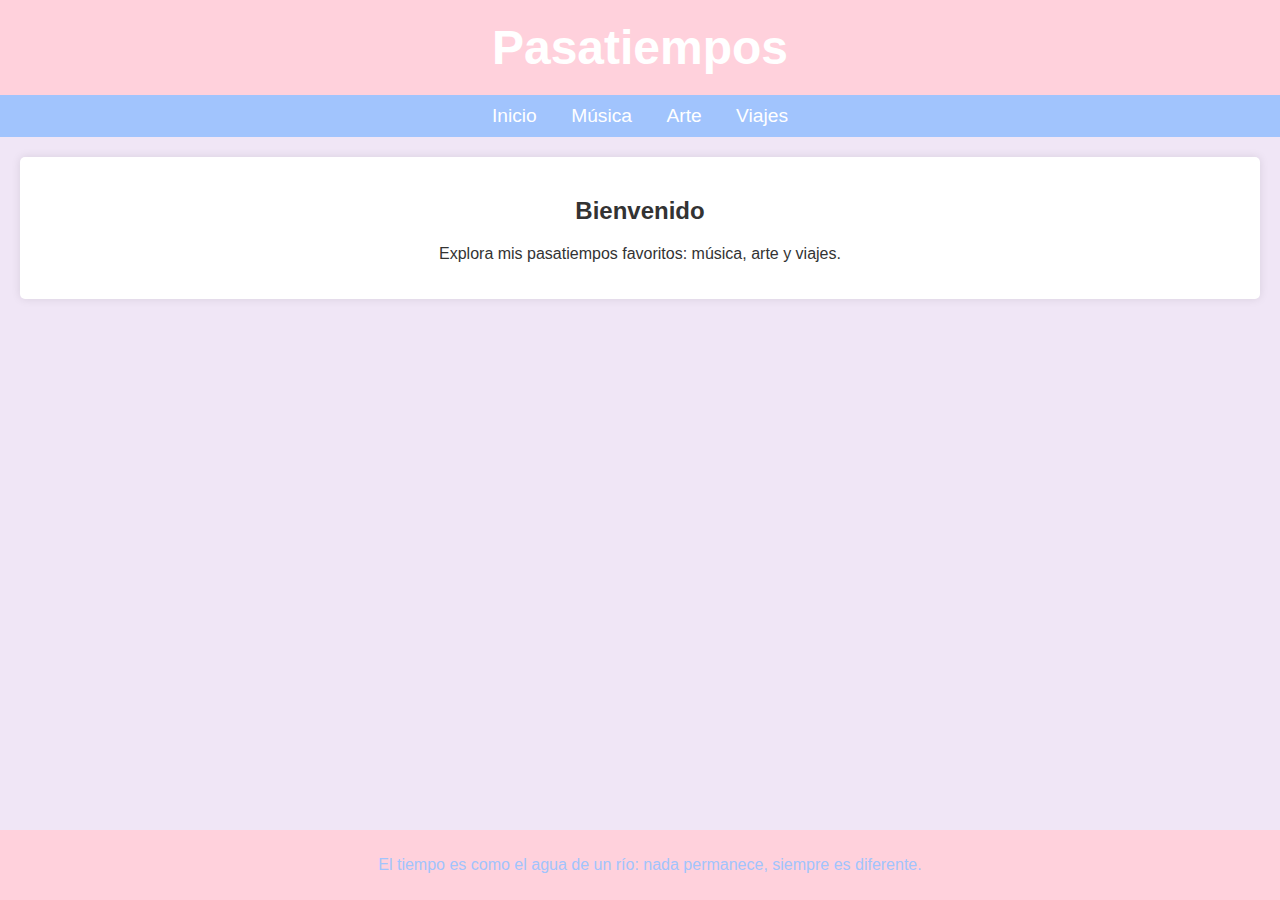
<file: mispasatiempos.html>
<!DOCTYPE html>
<html lang="es">
<head>
    <meta charset="UTF-8">
    <meta name="viewport" content="width=device-width, initial-scale=1.0">
    <title>Mis Pasatiempos</title>
    <style>
        body {
            font-family: Arial, sans-serif;
            background-color: #f0e6f6; 
            color: #333;
            text-align: center;
            margin: 0;
        }
        header {
            background-color: #ffd1dc; 
            color: white;
            padding: 20px;
        }
        header h1 {
            font-size: 3em;
            margin: 0;
        }
        nav {
            background-color: #a1c4fd; 
            color: #fff;
            padding: 10px;
            text-align: center;
        }
        nav a {
            color: #fff;
            margin: 0 15px;
            text-decoration: none;
            font-size: 1.2em;
        }
        section {
            margin: 20px;
            padding: 20px;
            background-color: #ffffff; 
            border-radius: 5px;
            box-shadow: 0 0 10px #0000001a;
            display: none;
        }
        #inicio {
            display: block;
        }
        table {
            width: 100%;
            margin: 20px 0;
            border-collapse: collapse;
        }
        table, th, td {
            border: 1px solid #a1c4fd;
        }
        th, td {
            padding: 10px;
            text-align: left;
        }
        .center-content {
            display: flex;
            justify-content: center;
        }
        .column {
            flex: 1;
            padding: 20px;
        }
        .center-column {
            background-color: #d7ffd9; 
            border-radius: 5px;
            box-shadow: 0 0 10px rgba(0, 0, 0, 0.1);
            text-align: left;
        }
        .center-column ol {
            padding-left: 40px; /* para ajustar */
        }
        footer {
            background-color: #ffd1dc; 
            color: #a1c4fd;
            padding: 10px;
            position: absolute;
            bottom: 0;
            width: 100%;
        }
    </style>
    <script>
        function showSection(sectionId) {
            var sections = document.querySelectorAll('section');
            sections.forEach(section => section.style.display = 'none');
            document.getElementById(sectionId).style.display = 'block';
        }
    </script>
</head>
<body>
    <header>
        <h1>Pasatiempos</h1>
    </header>

    <nav>
        <a href="javascript:void(0)" onclick="showSection('inicio')">Inicio</a>
        <a href="javascript:void(0)" onclick="showSection('musica')">Música</a>
        <a href="javascript:void(0)" onclick="showSection('arte')">Arte</a>
        <a href="javascript:void(0)" onclick="showSection('viajes')">Viajes</a>
    </nav>

    <section id="inicio">
        <h2>Bienvenido</h2>
        <p>Explora mis pasatiempos favoritos: música, arte y viajes.</p>
    </section>

    <section id="musica">
        <h2>Música</h2>
        <table>
            <tr>
                <th>Grupos de los 80</th>
                <th>Grupos Nacionales</th>
                <th>Baladas</th>
                <th>Rock Alternativo</th>
                <th>Instrumentales</th>
            </tr>
            <tr>
                <td>
                    <ul>
                        <li>Queen</li>
                        <li>The Cure</li>
                        <li>Depeche Mode</li>
                        <li>U2</li>
                        <li>Bon Jovi</li>
                    </ul>
                </td>
                <td>
                    <ul>
                        <li>Los Kjarkas</li>
                        <li>Octavia</li>
                        <li>Azul Azul</li>
                        <li>Los Puchos</li>
                        <li>Atajo</li>
                    </ul>
                </td>
                <td>
                    <ul>
                        <li>Aerosmith</li>
                        <li>Chicago</li>
                        <li>Journey</li>
                        <li>Scorpions</li>
                        <li>Europe</li>
                    </ul>
                </td>
                <td>
                    <ul>
                        <li>R.E.M.</li>
                        <li>Nirvana</li>
                        <li>Radiohead</li>
                        <li>Smashing Pumpkins</li>
                        <li>Pearl Jam</li>
                    </ul>
                </td>
                <td>
                    <ul>
                        <li>Yanni</li>
                        <li>Jean-Michel Jarre</li>
                        <li>Vangelis</li>
                        <li>Kitaro</li>
                        <li>Enya</li>
                    </ul>
                </td>
            </tr>
        </table>
    </section>

    <section id="arte">
        <h2>Arte</h2>
        <p>Las mejores pinturas de la Tierra:</p>
        <table>
            <tr>
                <th>Nacionales</th>
                <th>Internacionales</th>
                <th>Mundiales</th>
            </tr>
            <tr>
                <td>
                    <ul>
                        <li>La Creación de la Pachamama - Mamani Mamani</li>
                        <li>Retrato de Aimara - Cecilio Guzmán de Rojas</li>
                        <li>La Chola Paceña - Walter Solón Romero</li>
                        <li>El Gran Poder - Humberto Iporre Salinas</li>
                        <li>Fiesta de la Candelaria - Gustavo Medinaceli</li>
                    </ul>
                </td>
                <td>
                    <ul>
                        <li>La Mona Lisa - Leonardo da Vinci</li>
                        <li>La noche estrellada - Vincent van Gogh</li>
                        <li>El Grito - Edvard Munch</li>
                        <li>La persistencia de la memoria - Salvador Dalí</li>
                        <li>Guernica - Pablo Picasso</li>
                    </ul>
                </td>
                <td>
                    <ul>
                        <li>Las Meninas - Diego Velázquez</li>
                        <li>La Última Cena - Leonardo da Vinci</li>
                        <li>El Jardín de las Delicias - Hieronymus Bosch</li>
                        <li>El Nacimiento de Venus - Sandro Botticelli</li>
                        <li>La Libertad Guiando al Pueblo - Eugène Delacroix</li>
                    </ul>
                </td>
            </tr>
        </table>
    </section>

    <section id="viajes">
        <h2>Viajes</h2>
        <div class="center-content">
            <div class="column"></div>
            <div class="column center-column">
                <p>Mis viajes realizados:</p>
                <ol>
                    <li>Bali, Indonesia - Julio 2020</li>
                    <li>Santorini, Grecia - Agosto 2019</li>
                    <li>Machu Picchu, Perú - Mayo 2018</li>
                    <li>Kyoto, Japón - Abril 2017</li>
                    <li>Cape Town, Sudáfrica - Octubre 2016</li>
                </ol>
                <p>Mis viajes nacionales:</p>
                <ol>
                    <li>Laguna Colorada, Bolivia - Marzo 2021</li>
                    <li>Salar de Uyuni, Bolivia - Enero 2020</li>
                    <li>Isla del Sol, Bolivia - Septiembre 2019</li>
                    <li>Rurrenabaque, Bolivia - Junio 2018</li>
                    <li>Parque Nacional Madidi, Bolivia - Febrero 2017</li>
                </ol>
                <p>Mis viajes internacionales:</p>
                <ol>
                    <li>París, Francia - Noviembre 2019</li>
                    <li>Roma, Italia - Junio 2018</li>
                    <li>Tokio, Japón - Abril 2017</li>
                    <li>New York, Estados Unidos - Diciembre 2016</li>
                    <li>Sídney, Australia - Febrero 2015</li>
                </ol>
            </div>
            <div class="column"></div>
        </div>
    </section>

    <footer>
        <p>El tiempo es como el agua de un río: nada permanece, siempre es diferente.</p>
    </footer>
</body>
</html>
</file>
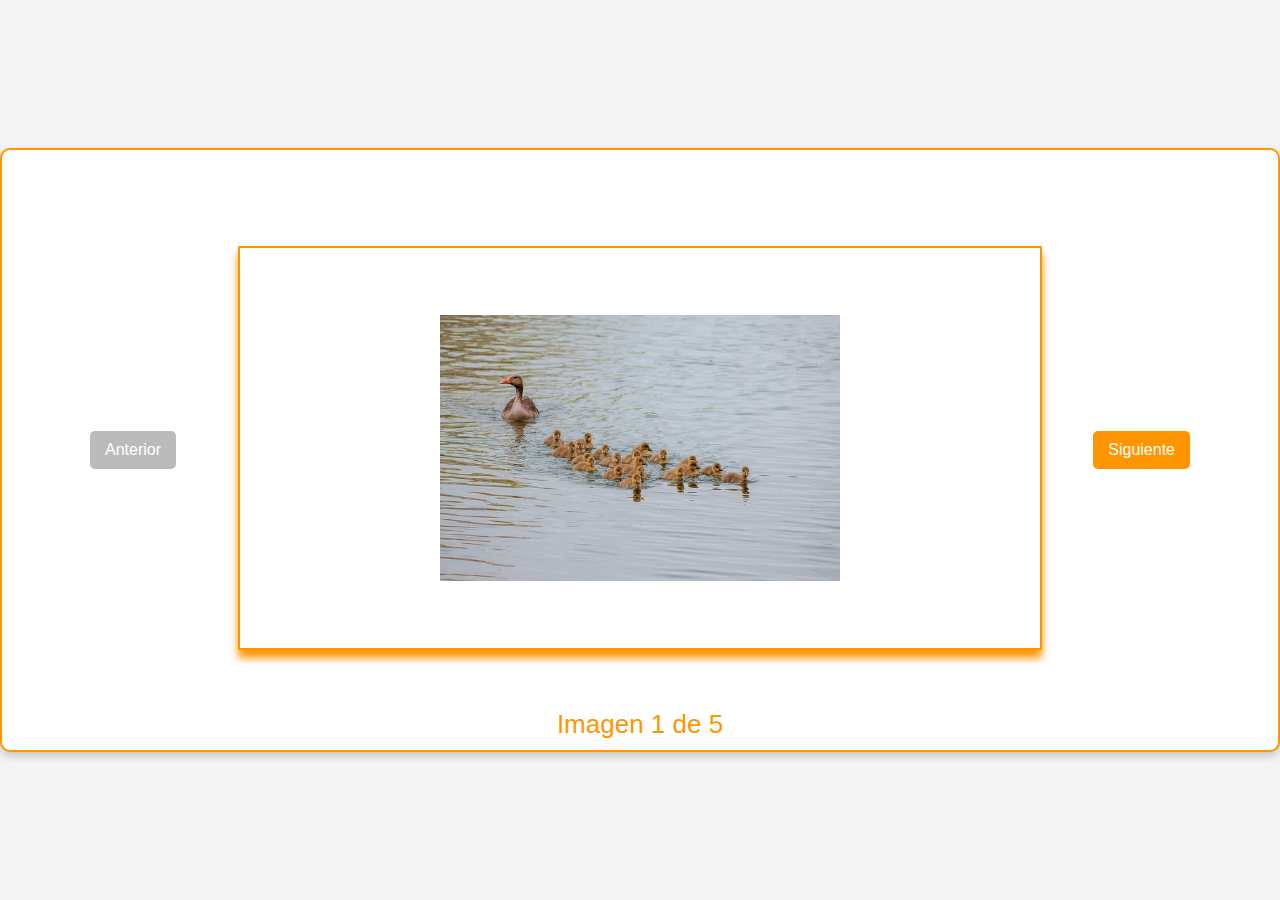
<file: Tarea 3/tarea3.html>
<!DOCTYPE html>
<html lang="es">
<head>
    <meta charset="UTF-8">
    <meta name="viewport" content="width=device-width, initial-scale=1.0">
    <title>Giovanna Yapu - Tarea 3</title>
    <style>
        body {
            font-family: Arial, sans-serif;
            display: flex;
            justify-content: center;
            align-items: center;
            height: 100vh;
            margin: 0;
            background-color: #f4f4f4;
        }
        /*Caja externa*/
        .cajarectangular1 {
            position: relative;
            text-align: center;
            background: white;
            padding: 165px;
            border: 2px solid #ff9500;
            border-radius: 10px;
            box-shadow: 0px 4px 10px rgba(0, 0, 0, 0.2);
            width: 1100px;           
        }        
        /*Donde se encuentra la imagen*/
        .cajaimagen {
            position: relative;
            display: inline-block;
            width: 400px; 
            transition: width 0.3s ease;         
        }

        #galeria-imagenes {
            width: 100%;           
            transition: transform 0.3s ease;
            cursor: pointer;
        }
        /* Aqui se aumenta la escala al doble */
        #galeria-imagenes:hover {
            transform: scale(2); 
            overflow-y:hidden;
            height: 200px;
            width: 400px;
        }
        /*Caja del medio*/
        .cajarectangular2 {
            position: absolute;
            top: 49.7%;
            left: 50%;
            transform: translate(-50%, -50%);
            width: 800px; 
            height: 400px; 
            border: 2px solid #ff9500; 
            z-index: 1;
            box-shadow: 0px 8px 8px #ff9500;
            pointer-events: none; 
        }

        .botones {
            position: absolute;
            top: 50%;
            transform: translateY(-50%);
            padding: 10px 15px;
            font-size: 16px;
            cursor: pointer;
            border: none;
            border-radius: 5px;
            background-color: #ff9500;
            color: white;
            transition: background-color 0.2s;
        }

        .botones:disabled {
            background-color: #bbb;
            cursor: not-allowed;
        }

        .anterior-boton {
            left: -350px; 
        }

        .siguiente-boton {
            right: -350px; 
        }

        #texto-imagen {
            font-size: 26px;
            color: #ff9500;
            margin-top: 15px;
            position: absolute;
            bottom: 10px; 
            left: 50%; 
            transform: translateX(-50%); 
        }
    </style>
</head>

<body>
    <div class="cajarectangular1">
        <div class="cajarectangular2"></div> 
        <div class="cajaimagen">
            <img id="galeria-imagenes" src="imagen/imagen1.jpg" alt="Imagen de la galería">
            <button class="botones anterior-boton" id="anterior-boton" disabled>Anterior</button>
            <button class="botones siguiente-boton" id="siguiente-boton">Siguiente</button>
        </div>
        <div id="texto-imagen">Imagen 1 de 5</div>        
    </div>
    <script>
        const imagenes = [
            "imagen/imagen1.jpg",
            "imagen/imagen2.jpg",
            "imagen/imagen3.jpg",
            "imagen/imagen4.jpg",
            "imagen/imagen5.jpg"
        ];

        let currentIndex = 0;

        const galeriaImagenes = document.getElementById("galeria-imagenes");
        const AnteriorBoton = document.getElementById("anterior-boton");
        const SiguienteBoton = document.getElementById("siguiente-boton");
        const EstadoImagen = document.getElementById("texto-imagen");

        function Galeria() {
            galeriaImagenes.src = imagenes[currentIndex];
            EstadoImagen.textContent = `Imagen ${currentIndex + 1} de ${imagenes.length}`;

            AnteriorBoton.disabled = currentIndex === 0;
            SiguienteBoton.disabled = currentIndex === imagenes.length - 1;
        }

        AnteriorBoton.addEventListener("click", () => {
            if (currentIndex > 0) {
                currentIndex--;
                Galeria();
            }
        });

        SiguienteBoton.addEventListener("click", () => {
            if (currentIndex < imagenes.length - 1) {
                currentIndex++;
                Galeria();
            }
        });

        // Inicio
        Galeria();
    </script>    
</body>
</html>
</file>
<file: styles.css>
* {
    margin: 0;
    padding: 0;
    box-sizing: border-box;
}

body {
    font-family: 'Roboto', sans-serif;
    background-color: #f5f5f5;
    color: #333;
}

/* Colores */
:root {
    --main-color: #f3bfd0;
}

header {
    display: flex;
    justify-content: space-between;
    align-items: center;
    background-color: var(--main-color);
    padding: 10px 20px;
    color: white;
}

header .logo img {
    height: 80px;
    
}

header nav ul {
    list-style-type: none;
    display: flex;
    gap: 0px;
    
}

header nav ul li a {
    color: #fff;
    text-decoration: none;
    font-weight: 500;
    background:#f4538a;
    padding: 10px 30px;
    border-radius: 0px;
    
}

header nav ul li a:hover{ /*cambiar de color el menu*/
    background: #59D5E0;
    color: #F5DD61;
}

/*inicio cambio*/
#image-overlay {
    position: fixed;
    top: 0;
    left: 0;
    width: 100vw;
    height: 100vh;
    background-color: rgba(189, 15, 15, 0.8);
    display: flex;
    justify-content: center;
    align-items: center;
    z-index: 1000;
}

#cart-popup {
    position: fixed;
    bottom: 20px;
    right: 20px;
    background-color: white;
    box-shadow: 0 4px 8px rgba(0, 0, 0, 0.2);
    padding: 20px;
    border-radius: 8px;
    z-index: 1000;
    width: 300px;
}


/* Sección de productos */
.product-grid {
    display: grid;
    grid-template-columns: repeat(3, 1fr);
    gap: 20px;
    padding: 20px;    
}

.product {
    background-color: white;
    border-radius: 8px;
    box-shadow: 0 4px 8px rgba(0, 0, 0, 0.5);
    padding: 20px;
    text-align: center;
    transition: transform 0.3s ease;
}

.product:hover {
    transform: translateY(-10px); /* Movimiento hacia arriba al pasar el mouse */
    background: #f3bfd0;
}


.product-images {
    position: relative;
}

.main-img {
    width: 100%;
    height: auto;
    border-radius: 8px;
    cursor: pointer;
}

.thumbs {
    display: flex;
    gap: 10px;
    justify-content: center;
    margin-top: 10px;
}

.thumb-img {
    width: 30%;
    height: auto;
    border-radius: 5px;
    cursor: pointer;
}

.product-details {
    margin-top: 10px;
}

.product-details h3 {
    font-size: 1.2em;
}

.product-details .description {
    font-size: 0.9em;
    color: #666;
    margin-top: 5px;
}

.product-details .price {
    font-size: 1.2em;
    color: #333;
    margin-top: 10px;
}

.add-to-cart {
    background-color: #F4538A;/*var(--main-color);*/
    color: white;
    border: none;
    padding: 10px 20px;
    border-radius: 5px;
    font-size: 1em;
    cursor: pointer;
    transition: background-color 0.3s ease;
    box-shadow: 0 4px 8px rgba(89, 213, 224, 0.8);
}

.add-to-cart:hover {
    background-color: #59D5E0; /* Cambio de color en hover */
    color: #fff;
    box-shadow: 0 4px 8px rgba(245, 221, 97, 0.8);
}

/* Estilos del footer */
footer {
    background-color: #333;
    color: white;
    padding: 20px 0;
    text-align: center;
}

footer a {
    color: #F4538A;
    text-decoration: none;
    margin: 0 10px;
}

footer a:hover {
    text-decoration: underline;
}

/* Diseño Responsive */
@media (max-width: 768px) {
    .product-grid {
        grid-template-columns: 1fr 1fr;
    }

    header {
        flex-direction: column;
        align-items: flex-start;
    }

    header nav ul {
        flex-direction: column;
        align-items: flex-start;
        gap: 10px;
    }

    .product {
        padding: 15px;
    }

    .product-details h3 {
        font-size: 1em;
    }
}

@media (max-width: 480px) {
    .product-grid {
        grid-template-columns: 1fr;
    }

    .product {
        padding: 10px;
    }

    .thumb-img {
        width: 45%;
    }
}
</file>
